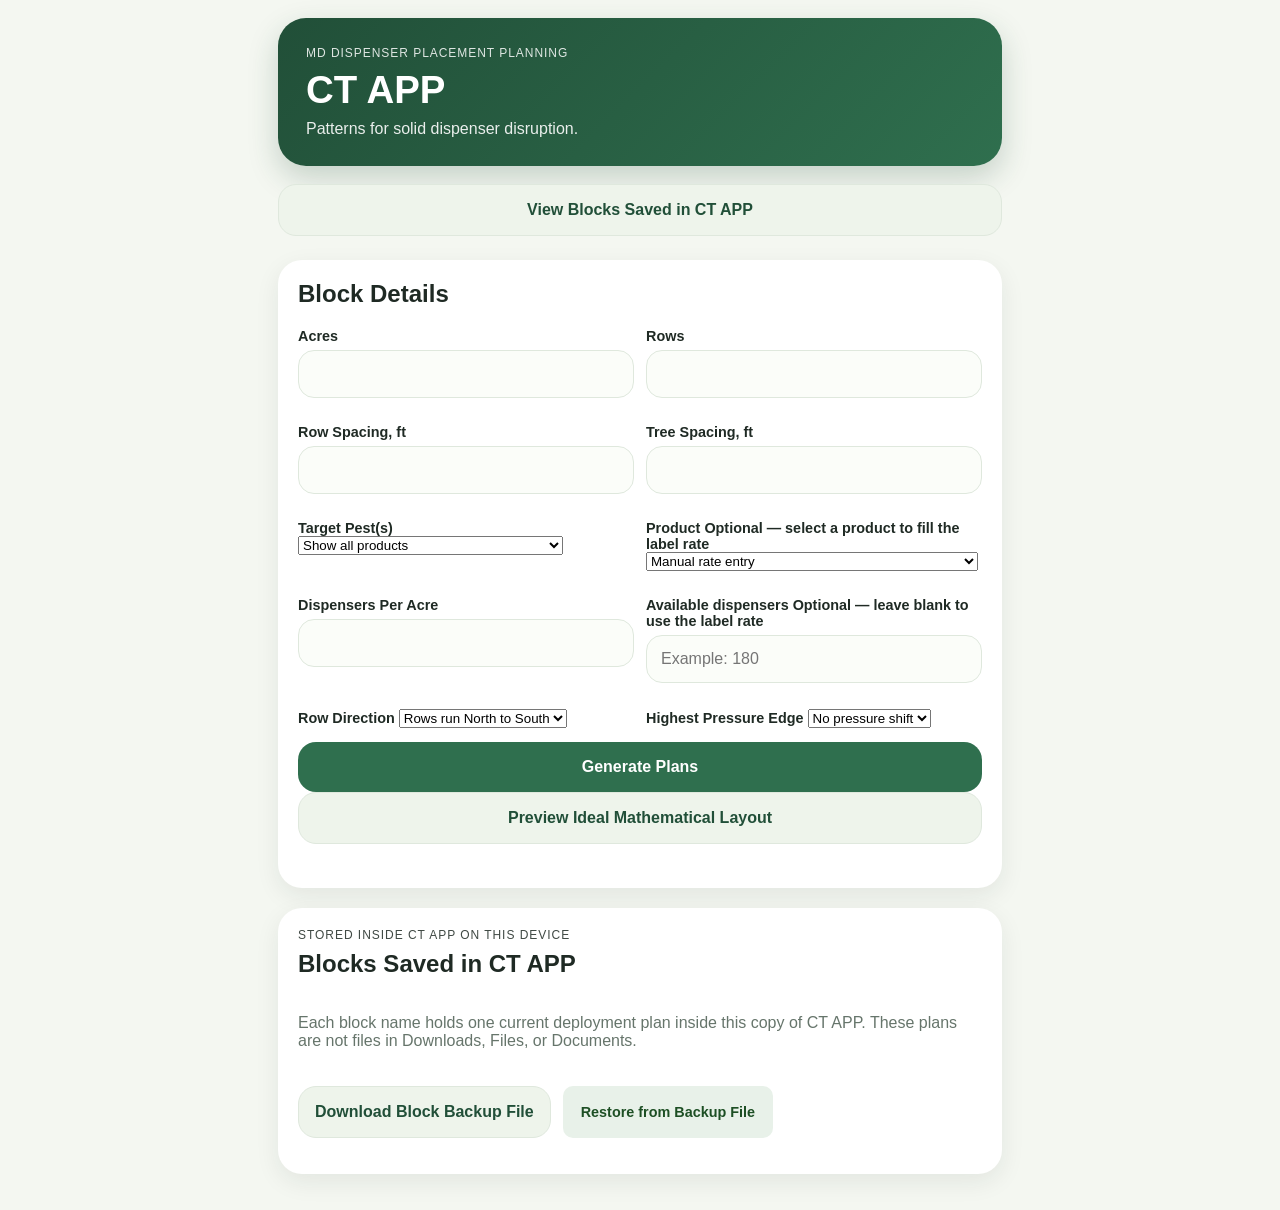
<file: index.html>
<!DOCTYPE html>
<html lang="en">

<head>
<link rel="manifest" href="manifest.json">
<meta name="theme-color" content="#2e7d32">
    <meta charset="UTF-8">

    <meta name="viewport"
          content="width=device-width, initial-scale=1.0">

    <title>CT APP</title>

    <link rel="stylesheet"
          href="style.css">

</head>

<body>

<main class="app">

    <section class="hero">

        <div>

            <p class="eyebrow">
                MD Dispenser Placement Planning
            </p>

            <h1>CT APP</h1>

            <p class="subtitle">
               Patterns for solid dispenser disruption.

        </div>

    </section>

    <section id="setupScreen">

    <div class="setup-shortcuts">
        <button
          id="viewSavedBlocksBtn"
          type="button"
          class="secondary-button">
          View Blocks Saved in CT APP
        </button>
    </div>

    <section class="card">

        <h2>Block Details</h2>

    

        <div class="grid">
                    <label>

                Acres

                <input
                    id="acres"
                    type="number"
                    value=""
                    min="0.1"
                    step="0.1">

            </label>

            <label>

                Rows

                <input
                    id="rows"
                    type="number"
                    value=""
                    min="1">

            </label>

           <label>

    Row Spacing, ft

    <input
        id="rowSpacing"
        type="number"
        value=""
        min="1"
        step="0.5">

</label>

<label>

    Tree Spacing, ft

    <input
        id="treeSpacing"
        type="number"
        value=""
        min="1"
        step="0.5">

</label>
<label>
    Target Pest(s)

    <select id="targetPests">
        <option value="">Show all products</option>
        <option value="cm">Codling moth</option>
        <option value="cm-ofm">Codling moth + Oriental fruit moth</option>
        <option value="cm-oblr">Codling moth + Oblique banded leafroller</option>
        <option value="ofm">Oriental fruit moth</option>
        <option value="oblr">Oblique banded leafroller</option>
    </select>
</label>            
 <label>
    Product
    <span class="hint">Optional — select a product to fill the label rate</span>

    <select id="productSelect">
    <option value="">Manual rate entry</option>
    <option value="cmda-combo-meso-a">CIDETRAK CMDA COMBO MESO-A — 32-36/acre</option>
    <option value="cmda-combo-pp">CIDETRAK CMDA COMBO PP — 200-400/acre</option>
    <option value="cmda-ofm-meso">CIDETRAK CMDA + OFM MESO — 32-38/acre</option>
    <option value="cm-ofm-combo-meso">CIDETRAK CM-OFM COMBO MESO — 32-36/acre</option>
    <option value="cm-ofm-combo-pp">CIDETRAK CM-OFM COMBO PP — 200-440/acre</option>
    <option value="cmda-lr-dual-meso">CIDETRAK CMDA + LR DUAL MESO — 32-36/acre</option>
    <option value="ofm-l-meso">CIDETRAK OFM-L MESO — 32-35/acre</option>
    <option value="ofm-l-pp">CIDETRAK OFM-L PP — 100-200/acre, default 170</option>
    <option value="lr-meso">CIDETRAK LR MESO — 32-36/acre</option>
    <option value="dbm-meso">CIDETRAK DBM MESO — 4-8 CPDs/acre</option>
</select>
<span id="productRateNote" class="hint"></span>                
</label>
            <label>

                Dispensers Per Acre

                <input
                    id="rate"
                    type="number"
                    value="200"
                    min="1">

            </label>
           

<label>
    Available dispensers
    <span class="hint">Optional — leave blank to use the label rate</span>

    <input
        id="availableDispensers"
        type="number"
        min="1"
        placeholder="Example: 180">
</label>
<label>
    Row Direction

    <select id="rowDirection">
        <option value="north-south">Rows run North to South</option>
        <option value="east-west">Rows run East to West</option>
    </select>
</label>
          <label>
    Highest Pressure Edge

    <select id="pressureEdge">
        <option value="none">No pressure shift</option>
        <option value="north">North edge</option>
        <option value="south">South edge</option>
        <option value="west">West edge</option>
        <option value="east">East edge</option>
    </select>
</label>

        </div>

        <button id="generateBtn">
            Generate Plans
        </button>
<button
  id="idealDemoBtn"
  type="button"
  class="secondary-button"
>
  Preview Ideal Mathematical Layout
</button>
        </section>


    <section id="savedBlocksSection" class="card saved-blocks-card">
        <div class="saved-blocks-heading">
            <div>
                <p class="eyebrow">Stored inside CT APP on this device</p>
                <h2>Blocks Saved in CT APP</h2>
            </div>
        </div>

        <p class="muted">
            Each block name holds one current deployment plan inside this copy of CT APP. These plans are not files in Downloads, Files, or Documents.
        </p>

        <div id="savedBlocksList" class="saved-blocks-list"></div>

        <div class="saved-blocks-tools">
            <button id="exportBlocksBtn" type="button" class="secondary-button">
                Download Block Backup File
            </button>

            <label for="importBlocksInput" class="button-label">
                Restore from Backup File
            </label>

            <input
                id="importBlocksInput"
                type="file"
                accept=".json,application/json"
                hidden>
        </div>

        <p id="savedBlocksStatus" class="hint"></p>
    </section>

</section>

<section id="resultsScreen" class="hidden">

    <button id="topBackBtn" class="secondary-button">
        Back to Block Details
    </button>

    <br><br>

    <section
        id="summary"
        class="card hidden">
    </section>

    <section
        id="options"
        class="options">
    </section>

    <section
        id="mapSection"
        class="card hidden">

        <h2>
            Visual Schematic
        </h2>

        <p
            id="selectedPlanText"
            class="muted">
        </p>

        <div
            id="map"
            class="map">
        </div>

    </section>

        <section
        id="instructions"
        class="card hidden">
    </section>

    <button id="backBtn" class="secondary-button">
        Back to Block Details
    </button>

</section>

</main>


<div
  id="planningOverlay"
  class="planning-overlay"
  role="status"
  aria-live="polite"
  aria-hidden="true"
  hidden>
  <div class="planning-dialog">
    <div class="planning-spinner" aria-hidden="true"></div>
    <h2 id="planningOverlayTitle">Building Deployment Patterns</h2>
    <p id="planningOverlayMessage">
      Checking rate, spacing, coverage, and practical field patterns…
    </p>
    <p class="hint">This may take a moment on larger blocks.</p>
  </div>
</div>

<script src="coverageEngine.js"></script>
<script src="app.js"></script>

</body>

</html>
</file>
<file: style.css>
:root {
  --bg: #f4f7f1;
  --card: #ffffff;
  --text: #1f2a24;
  --muted: #66756b;
  --green: #2f6f4e;
  --green-dark: #214f38;
  --accent: #d9a441;
  --line: #dfe8dd;
  --tree: #c9d8c5;
  --dispenser: #2f6f4e;
}

* {
  box-sizing: border-box;
}

body {
  margin: 0;
  font-family: -apple-system, BlinkMacSystemFont, "Segoe UI", sans-serif;
  background: var(--bg);
  color: var(--text);
}

.app {
  width: min(100%, 760px);
  margin: 0 auto;
  padding: 18px;
}

.hero {
  background: linear-gradient(135deg, var(--green-dark), var(--green));
  color: white;
  border-radius: 28px;
  padding: 28px;
  margin-bottom: 18px;
  box-shadow: 0 12px 30px rgba(33, 79, 56, 0.22);
}

.eyebrow {
  margin: 0 0 8px;
  text-transform: uppercase;
  letter-spacing: 0.08em;
  font-size: 0.75rem;
  opacity: 0.85;
}

h1, h2, h3 {
  margin-top: 0;
}

h1 {
  font-size: 2.4rem;
  margin-bottom: 8px;
}

.subtitle {
  margin: 0;
  opacity: 0.9;
}

.card {
  background: var(--card);
  border-radius: 24px;
  padding: 20px;
  margin-bottom: 18px;
  box-shadow: 0 8px 24px rgba(31, 42, 36, 0.08);
}

label {
  display: block;
  font-weight: 700;
  font-size: 0.9rem;
  margin-bottom: 14px;
}

input {
  width: 100%;
  margin-top: 6px;
  padding: 14px;
  border: 1px solid var(--line);
  border-radius: 16px;
  font-size: 1rem;
  background: #fbfdf9;
}

.grid {
  display: grid;
  grid-template-columns: 1fr 1fr;
  gap: 12px;
}

button {
  width: 100%;
  border: none;
  border-radius: 18px;
  padding: 16px;
  background: var(--green);
  color: white;
  font-size: 1rem;
  font-weight: 800;
  cursor: pointer;
}

button:active {
  transform: scale(0.99);
}

.options {
  display: grid;
  gap: 14px;
}

.option-card {
  background: white;
  border-radius: 24px;
  padding: 18px;
  box-shadow: 0 8px 24px rgba(31, 42, 36, 0.08);
  border: 2px solid transparent;
}

.option-card.selected {
  border-color: var(--accent);
}

.badge {
  display: inline-block;
  background: #fff3d0;
  color: #765317;
  padding: 6px 10px;
  border-radius: 999px;
  font-size: 0.75rem;
  font-weight: 800;
  margin-bottom: 10px;
}

.stats {
  display: grid;
  grid-template-columns: 1fr 1fr;
  gap: 10px;
  margin: 14px 0;
}

.stat {
  background: #f6f8f3;
  padding: 12px;
  border-radius: 16px;
}

.stat strong {
  display: block;
  font-size: 1.25rem;
}

.muted {
  color: var(--muted);
}

.map {
  overflow-x: auto;
  padding-bottom: 8px;
}

.row {
  display: flex;
  align-items: center;
  gap: 5px;
  margin-bottom: 7px;
  white-space: nowrap;
}

.row-label {
  width: 46px;
  flex: 0 0 46px;
  font-size: 0.75rem;
  color: var(--muted);
}

.tree {
  width: 13px;
  height: 13px;
  border-radius: 50%;
  background: var(--tree);
  flex: 0 0 13px;
}

.tree.dispenser {
  background: var(--dispenser);
  box-shadow: 0 0 0 3px rgba(47, 111, 78, 0.18);
}

.instructions-list {
  padding-left: 18px;
  line-height: 1.6;
}

.hidden {
  display: none;
}

@media (max-width: 520px) {
  .grid {
    grid-template-columns: 1fr;
  }

  .hero {
    padding: 24px;
  }

  h1 {
    font-size: 2rem;
  }
}
.secondary-button {
  background: #eef4eb;
  color: var(--green-dark);
  margin-bottom: 24px;
  border: 1px solid var(--line);
}
.orchard-map {
  display: inline-flex;
  flex-direction: column;
  gap: 6px;
  padding: 12px;
  background: #f8fbf5;
  border-radius: 18px;
}

.tree-line {
  display: flex;
  gap: 8px;
}
.option-card {
  cursor: pointer;
}

.option-card:active {
  transform: scale(0.99);
}
.preview-map .tree {
  width: 13px;
  height: 13px;
  flex: 0 0 13px;
}

.overview-map {
  gap: 2px;
  max-width: 100%;
  overflow-x: auto;
}

.overview-map .tree-line {
  gap: 2px;
}

.overview-map .tree {
  width: 5px;
  height: 5px;
  flex: 0 0 5px;
}

.overview-map .tree.dispenser {
  box-shadow: none;
}
.map-wrapper {
  display: inline-flex;
  flex-direction: column;
  align-items: center;
  gap: 0.35rem;
}

.map-middle {
  display: flex;
  align-items: center;
  gap: 0.35rem;
}

.map-direction {
  font-weight: 800;
  color: #334155;
  font-size: 0.85rem;
}

.side-label {
  width: 1rem;
  text-align: center;
}

.north-label,
.south-label {
  text-align: center;
}


.saved-blocks-card {
  margin-top: 20px;
}

.saved-blocks-heading,
.saved-block-item,
.saved-block-actions,
.saved-blocks-tools,
.plan-action-grid {
  display: flex;
  gap: 12px;
}

.saved-blocks-heading,
.saved-block-item {
  align-items: flex-start;
  justify-content: space-between;
}

.saved-blocks-list {
  display: grid;
  gap: 12px;
  margin: 18px 0;
}

.saved-block-item {
  padding: 16px;
  border: 1px solid #d7e2d8;
  border-radius: 14px;
  background: #f8fbf8;
}

.saved-block-item h3 {
  margin: 0 0 6px;
}

.saved-block-item p {
  margin: 4px 0;
}

.saved-block-actions,
.saved-blocks-tools,
.plan-action-grid {
  flex-wrap: wrap;
}

.saved-block-actions button,
.saved-blocks-tools button,
.button-label,
.plan-action-grid button {
  width: auto;
  margin: 0;
}

.button-label {
  display: inline-flex;
  align-items: center;
  justify-content: center;
  padding: 12px 18px;
  border-radius: 10px;
  background: #e8f1e9;
  color: #1d4f24;
  font-weight: 700;
  cursor: pointer;
}

.danger-button {
  color: #8a1f1f;
}

.plan-save-panel {
  margin: 24px 0;
  padding: 18px;
  border: 1px solid #d7e2d8;
  border-radius: 14px;
  background: #f8fbf8;
}

.plan-save-panel h3 {
  margin-top: 0;
}

@media (max-width: 680px) {
  .saved-block-item {
    display: grid;
  }

  .saved-block-actions button,
  .saved-blocks-tools button,
  .button-label,
  .plan-action-grid button {
    width: 100%;
  }
}

@media print {
  body::before {
    content: "CT APP — " attr(data-print-block);
    display: block;
    margin: 0 0 18px;
    font-size: 24px;
    font-weight: 800;
  }

  .hero,
  #setupScreen,
  #summary,
  #options,
  #topBackBtn,
  #backBtn,
  .no-print,
  #mapSection > h2 {
    display: none !important;
  }

  #resultsScreen,
  #mapSection,
  #instructions {
    display: block !important;
  }

  #mapSection,
  #instructions {
    border: 0;
    box-shadow: none;
    padding: 0;
    break-inside: avoid;
  }

  .app {
    width: 100%;
    max-width: none;
    margin: 0;
    padding: 0;
  }

  button {
    display: none !important;
  }
}
</file>
